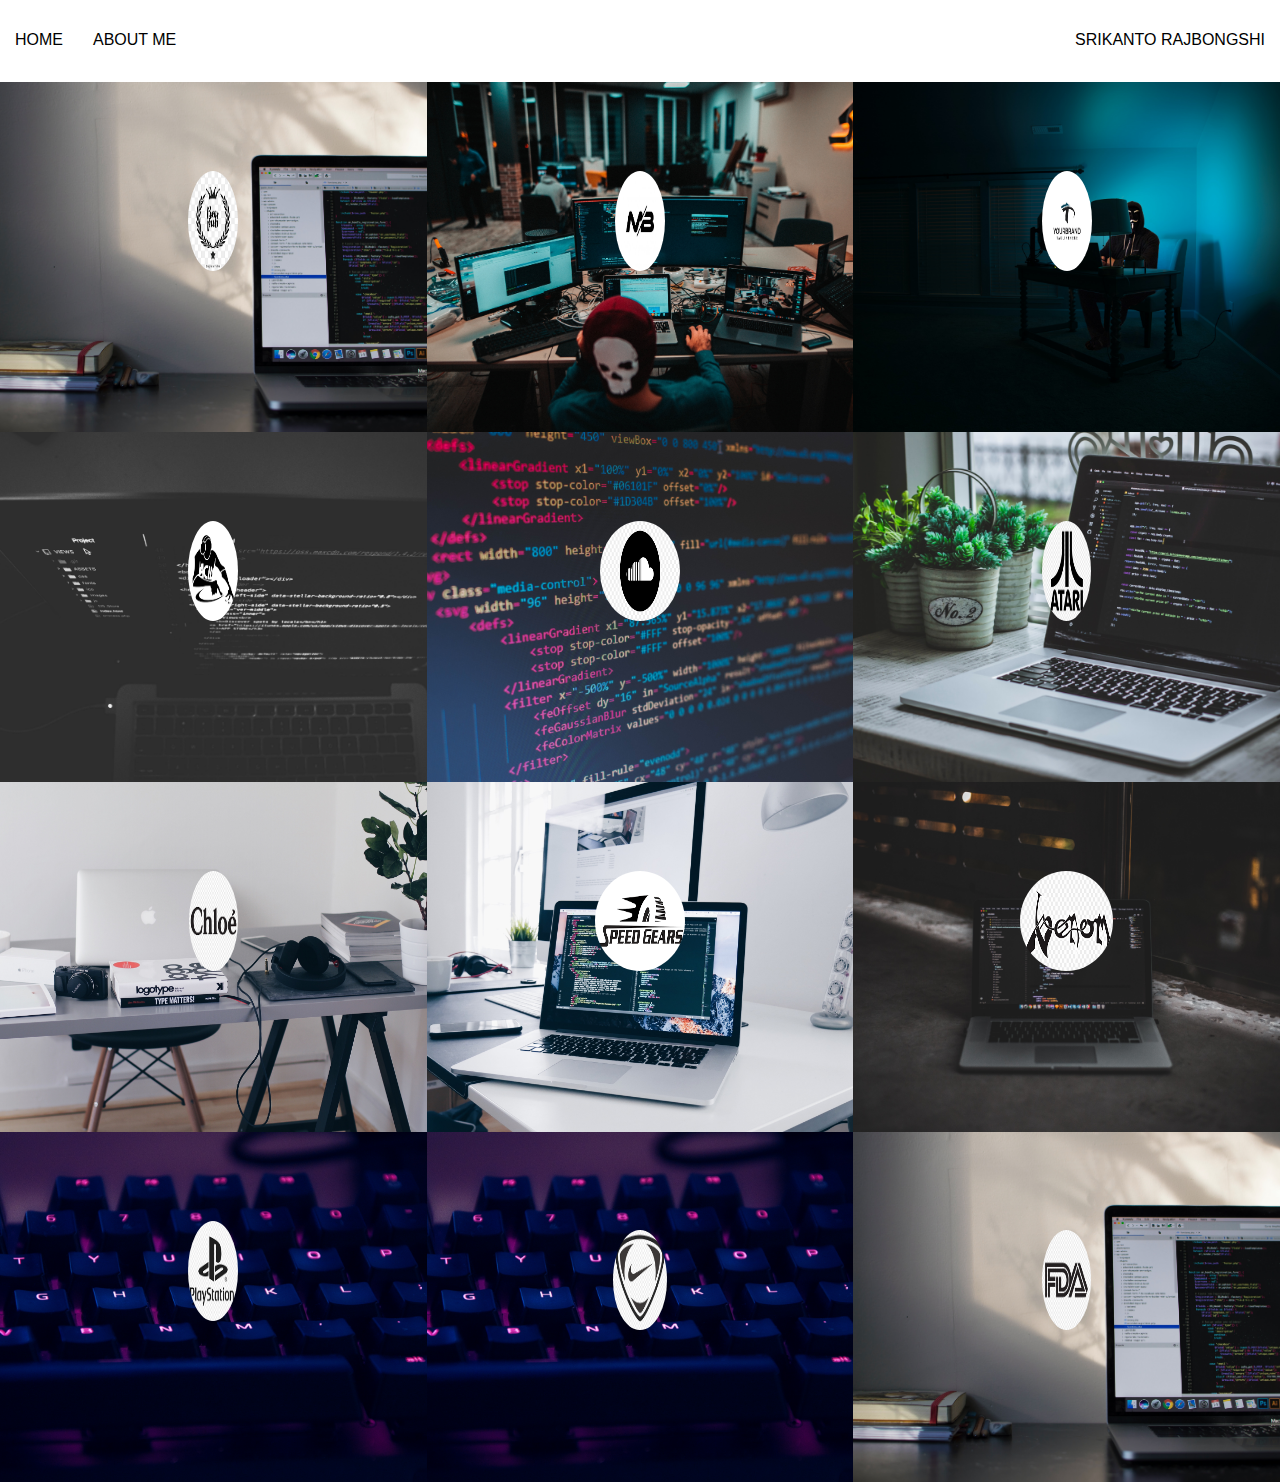
<file: index.html>
<!DOCTYPE html>
<html lang="en">
<head>
    <meta charset="UTF-8">
    <meta name="viewport" content="width=device-width, initial-scale=1.0">
    <link rel="stylesheet" href="css/style.css">
    <title>Day1</title>
</head>
<body>
    <div class="nav-bar">
        <div class="left-side">
            <div class="one active-link">
                <a href="index.html "style="text-decoration:none;"><p>Home</p></a>
            </div>
            <div class="two ">
                <a href="html/aboutme.html"style="text-decoration:none;"><p>About Me</p></a>
            </div>
        </div>
        <div class="right-side">
            <p>SRIKANTO RAJBONGSHI</p>
        </div>
    </div>
    <div class="content-wrapper">
        <div class="portfolio-items-wrapper">
            <div class="portfolio-item-wrapper">
                <div class="portfolio-background-img" style="background-image: url(images/one.jpg);"></div>
                <div class="text-wrapper">
                    <div class="logo-wrapper">
                        <img src="images/logoone.png"  height="100px" width="100px" alt="">
                    </div>
                    <div class="subtitle">
                        Lorem, ipsum dolor sit amet consectetur adipisicing elit. Quos odit labore aut suscipit!
                    </div>
                </div>
            </div>

            <div class="portfolio-item-wrapper">
                <div class="portfolio-background-img" style="background-image: url(images/ten.jpg);"></div>
                <div class="text-wrapper">
                    <div class="logo-wrapper">
                        <img src="images/logotwo.png"  height="100px" width="100px" alt="">
                    </div>
                    <div class="subtitle">
                        Lorem, ipsum dolor sit amet consectetur adipisicing elit. Quos odit labore aut suscipit!
                    </div>
                </div>
            </div>

            <div class="portfolio-item-wrapper">
                <div class="portfolio-background-img" style="background-image: url(images/three.jpg);"></div>
                <div class="text-wrapper">
                    <div class="logo-wrapper">
                        <img src="images/logothree.png"  height="100px" width="100px" alt="">
                    </div>
                    <div class="subtitle">
                        Lorem, ipsum dolor sit amet consectetur adipisicing elit. Quos odit labore aut suscipit!
                    </div>   
                </div>
            </div>

            <div class="portfolio-item-wrapper">
                <div class="portfolio-background-img" style="background-image: url(images/four.jpg);"></div>
                <div class="text-wrapper">
                    <div class="logo-wrapper">
                        <img src="images/logofour.png"  height="100px" width="100px" alt="">
                    </div>
                    <div class="subtitle">
                        Lorem, ipsum dolor sit amet consectetur adipisicing elit. Quos odit labore aut suscipit!
                    </div>   
                </div>
            </div>

            <div class="portfolio-item-wrapper">
                <div class="portfolio-background-img" style="background-image: url(images/five.jpg);"></div>
                <div class="text-wrapper">
                    <div class="logo-wrapper">
                        <img src="images/logofive.png"  height="100px" width="100px" alt="">
                    </div>
                        <div class="subtitle">
                            Lorem, ipsum dolor sit amet consectetur adipisiuos odit labore aut suscipit!
                        </div>   
                </div>
            </div>

            <div class="portfolio-item-wrapper">
                <div class="portfolio-background-img" style="background-image: url(images/six.jpg);"></div>
                <div class="text-wrapper">
                    <div class="logo-wrapper">
                        <img src="images/logosix.png"  height="100px" width="100px" alt="">
                    </div>
                    <div class="subtitle">
                        Lorem, ipsum dolor sit amet consectetur adipisicing elit. Quos odit labore aut suscipit!
                    </div>
                </div>
            </div>

            <div class="portfolio-item-wrapper">
                <div class="portfolio-background-img" style="background-image: url(images/seven.jpg);"></div>
                <div class="text-wrapper">
                    <div class="logo-wrapper">
                        <img src="images/logoseven.png"  height="100px" width="100px" alt="">
                    </div>
                    <div class="subtitle">
                        Lorem, ipsum dolor sit amet consectetur adipisicing elit. Quos odit labort!
                    </div>  
                </div>
            </div>

            <div class="portfolio-item-wrapper">
                <div class="portfolio-background-img" style="background-image: url(images/eight.jpg);"></div>
                <div class="text-wrapper">
                    <div class="logo-wrapper">
                        <img src="images/logoeight.png"  height="100px" width="100px" alt="">
                    </div>
                    <div class="subtitle">
                        Lorem, ipsum dolor sit amet consectetur adipisicing elit. Quos 
                    </div>
                </div>
            </div>


            <div class="portfolio-item-wrapper">
                <div class="portfolio-background-img" style="background-image: url(images/eleven.jpg);"></div>
                <div class="text-wrapper">
                    <div class="logo-wrapper">
                        <img src="images/logonine.png"  height="100px" width="100px" alt="">
                    </div>
                    <div class="subtitle">
                        Lorem, ipsum dolor sit amet consectetur adipisicing elit. Quos 
                    </div>
                </div>
            </div>

            <div class="portfolio-item-wrapper">
                <div class="portfolio-background-img" style="background-image: url(images/twelve.jpg);"></div>
                <div class="text-wrapper">
                    <div class="logo-wrapper">
                        <img src="images/logotwelve.jpg"  height="100px" width="100px" alt="">
                    </div>
                    <div class="subtitle">
                        Lorem, ipsum dolor sit amet consectetur adipisicing elit. Quos 
                    </div>
                </div>
            </div>

            <div class="portfolio-item-wrapper">
                <div class="portfolio-background-img" style="background-image: url(images/twelve.jpg);"></div>
                <div class="text-wrapper">
                    <div class="logo-wrapper">
                        <img src="images/logoten.png"  height="100px" width="100px" alt="">
                    </div>
                    <div class="subtitle">
                        Lorem, ipsum dolor sit amet consectetur 
                    </div>
                </div>
            </div>

            <div class="portfolio-item-wrapper">
                <div class="portfolio-background-img" style="background-image: url(images/one.jpg);"></div>
                <div class="text-wrapper">
                    <div class="logo-wrapper">
                        <img src="images/logoeleven.png"  height="100px" width="100px" alt="">
                    </div>
                    <div class="subtitle">
                        Lorem, ipsum dolor sit amet consectetur adipisicing...
                    </div>
                </div>
            </div>
            
        </div>
    </div>
</body>
<script>
    var portfolioItems=document.querySelectorAll('.portfolio-item-wrapper');
    portfolioItems.forEach(portfolioItem=>{
        portfolioItem.addEventListener('mouseover',()=>
        {
            portfolioItem.childNodes[1].classList.add('img-darken');
        })
    });

    var portfolioItems=document.querySelectorAll('.portfolio-item-wrapper');
    portfolioItems.forEach(portfolioItem=>{
        portfolioItem.addEventListener('mouseout',()=>
        {
            portfolioItem.childNodes[1].classList.remove('img-darken');
        })
    });
</script>
</html>
</file>
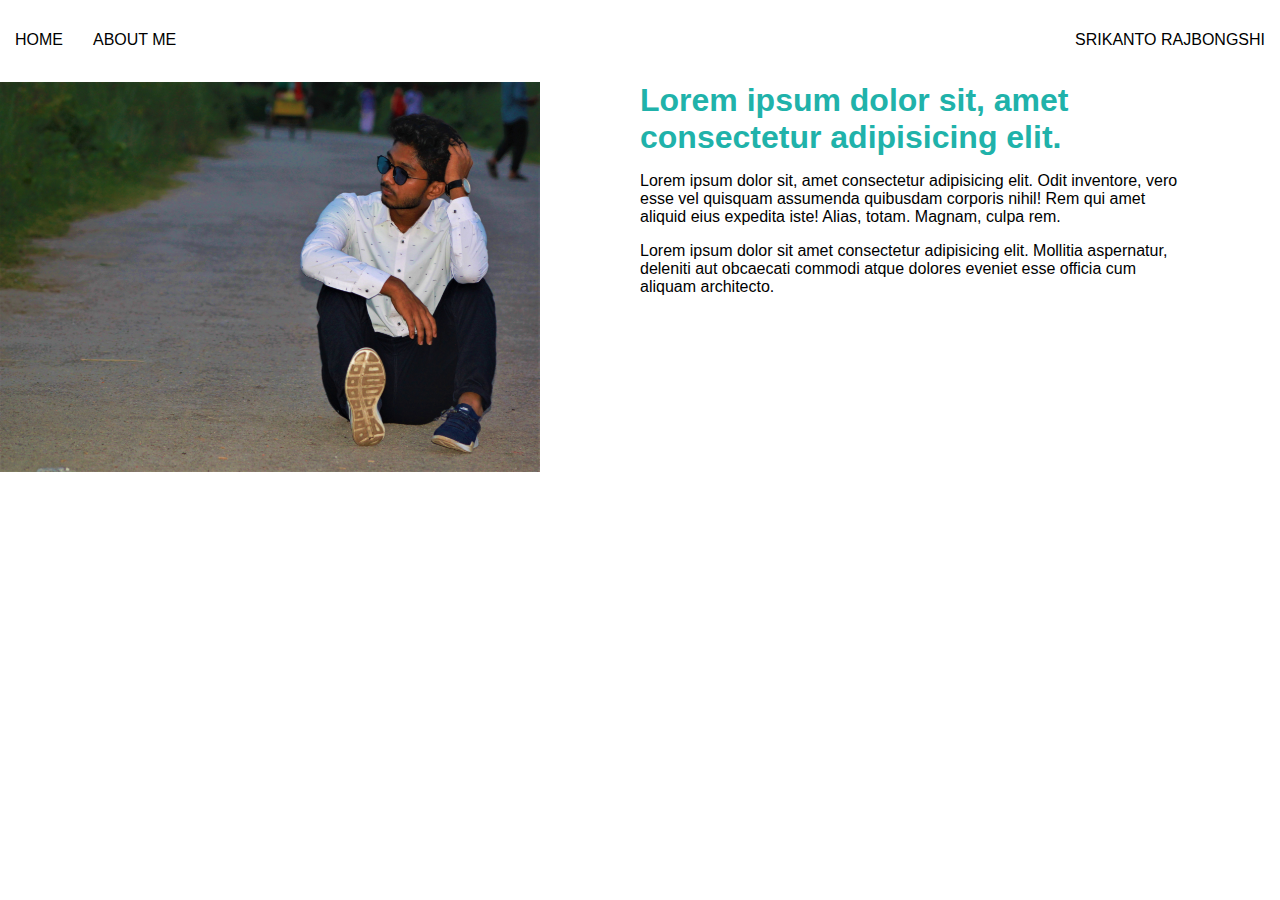
<file: html/aboutme.html>
<!DOCTYPE html>
<html lang="en">
<head>
    <meta charset="UTF-8">
    <meta name="viewport" content="width=device-width, initial-scale=1.0">
    <link rel="stylesheet" href="../css/style.css">
    <title>Day1</title>
</head>
<body>
    <div class="nav-bar">
        <div class="left-side">
            <div class="one active-link">
                <a href="../index.html"style="text-decoration:none;"><p>Home</p></a>
            </div>
            <div class="two">
                <p>About Me</p>
            </div>
        </div>
        <div class="right-side">
            <p>SRIKANTO RAJBONGSHI</p>
        </div>
    </div>
    <!-- Content Wrapper Begin -->
    <div class="about-content-wrapper">
        <div class="left-side-content">
            <img src="../images/profile.jpg"  alt="">
        </div>
        <div class="right-side-content">
            <div class="title-text">
                Lorem ipsum dolor sit, amet consectetur adipisicing elit.
            </div>
            <p>Lorem ipsum dolor sit, amet consectetur adipisicing elit. Odit inventore, vero esse vel quisquam assumenda quibusdam corporis nihil! Rem qui amet aliquid eius expedita iste! Alias, totam. Magnam, culpa rem.</p>
            <p>Lorem ipsum dolor sit amet consectetur adipisicing elit. Mollitia aspernatur, deleniti aut obcaecati commodi atque dolores eveniet esse officia cum aliquam architecto.</p>
    
        </div>
    </div>
    
    
</body>
</html>
</file>
<file: css/style.css>
body{
    margin:0;
    font-family:Verdana, Geneva, Tahoma, sans-serif;
}
.nav-bar{
    display:flex;
    justify-content:space-between;
}
.left-side{
    display:flex;
    
}
.one p,.two p{
    color:black;
    border-bottom:2px solid transparent;
    transition: border-bottom .5s;
    transition:color;
    cursor:pointer;

}
.one p:hover,.two p:hover{
    border-bottom:2px solid grey;
    color:grey;

}

.one,.two,.right-side{
    text-transform: uppercase;
    margin:15px;
}

.portfolio-items-wrapper{
    display: grid;
    grid-template-columns:1fr 1fr 1fr;
}
.portfolio-item-wrapper{
    transition:1s;
    position:relative;
}
.portfolio-background-img{
width:auto;
height:350px;
background-position:center;
background-size:cover;

}

.text-wrapper{
    position:absolute;
    top:0;
    display:flex;
    flex-direction:column;
    height:100%;
    align-items:center;
    justify-content: center;
    text-align:center;
    padding-right:100px;
    padding-left:100px;
   
}
.logo-wrapper img{
    width:50%;
    border-radius: 50%;
    margin-bottom:15px;
}
.active link{
    border-bottom:2px solid black;
}
.active link a{
    color:black required;
}
/* Sub titile of the portfolio item */
.text-wrapper .subtitle{
    transition: 1s;
    color:transparent;
    font-weight: 600;

}
 .text-wrapper:hover .subtitle{
    font-weight: 600;
    color:lightseagreen;
}

.img-darken{
    transition: 0.6s;
    filter:brightness(10%);
}
.about-content-wrapper{
    display:flex;
}
.title-text{
    color:lightseagreen;
    font-size:2rem;
    font-weight: bolder;
}
.left-side-content,.right-side-content{
    width:50%;
}
.right-side-content{
    padding:0px 100px;
}
.left-side-content img{
    width:100%;
}
</file>
